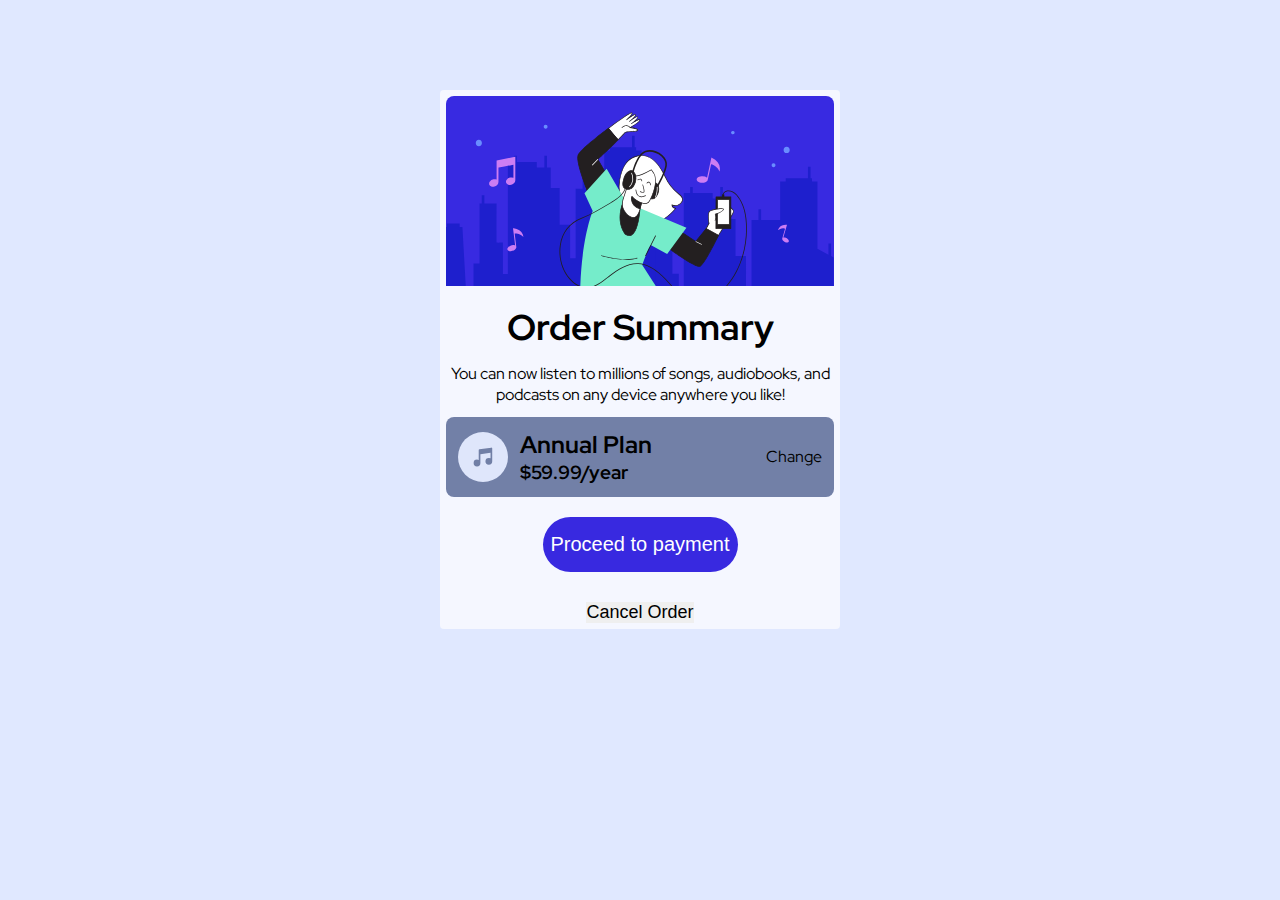
<file: card/index.html>
<!doctype html>
<html lang="en">
  <head>
    <meta charset="UTF-8" />
    <meta name="viewport" content="width=device-width, initial-scale=1.0" />
    <!-- displays site properly based on user's device -->

    <link
      rel="icon"
      type="image/png"
      sizes="32x32"
      href="./images/favicon-32x32.png"
    />

    <title>Frontend Mentor | Order summary card</title>
    <link rel="stylesheet" href="style.css" />
  </head>
  <body>
    <div class="wrapper">
      <div class="card">
        <img src="./images/illustration-hero.svg" alt="hero music" />
        <h1>Order Summary</h1>
        <p>
          You can now listen to millions of songs, audiobooks, and podcasts on
          any device anywhere you like!
        </p>
        <div class="plan">
          <div class="music">
            <img src="./images/icon-music.svg" alt="icon music" />
            <div>
              <h2>Annual Plan</h2>
              <h3>$59.99/year</h3>
            </div>
          </div>
          <span> Change</span>
        </div>
        <div class="btn-wrapper">
          <button class="btn1">Proceed to payment</button>
          <button class="btn2">Cancel Order</button>
        </div>
      </div>
    </div>

    <!-- <div class="attribution">
      Challenge by
      <a href="https://www.frontendmentor.io?ref=challenge" target="_blank"
        >Frontend Mentor</a
      >. Coded by <a href="#">Duwayne</a>.
    </div> -->
  </body>
</html>
</file>
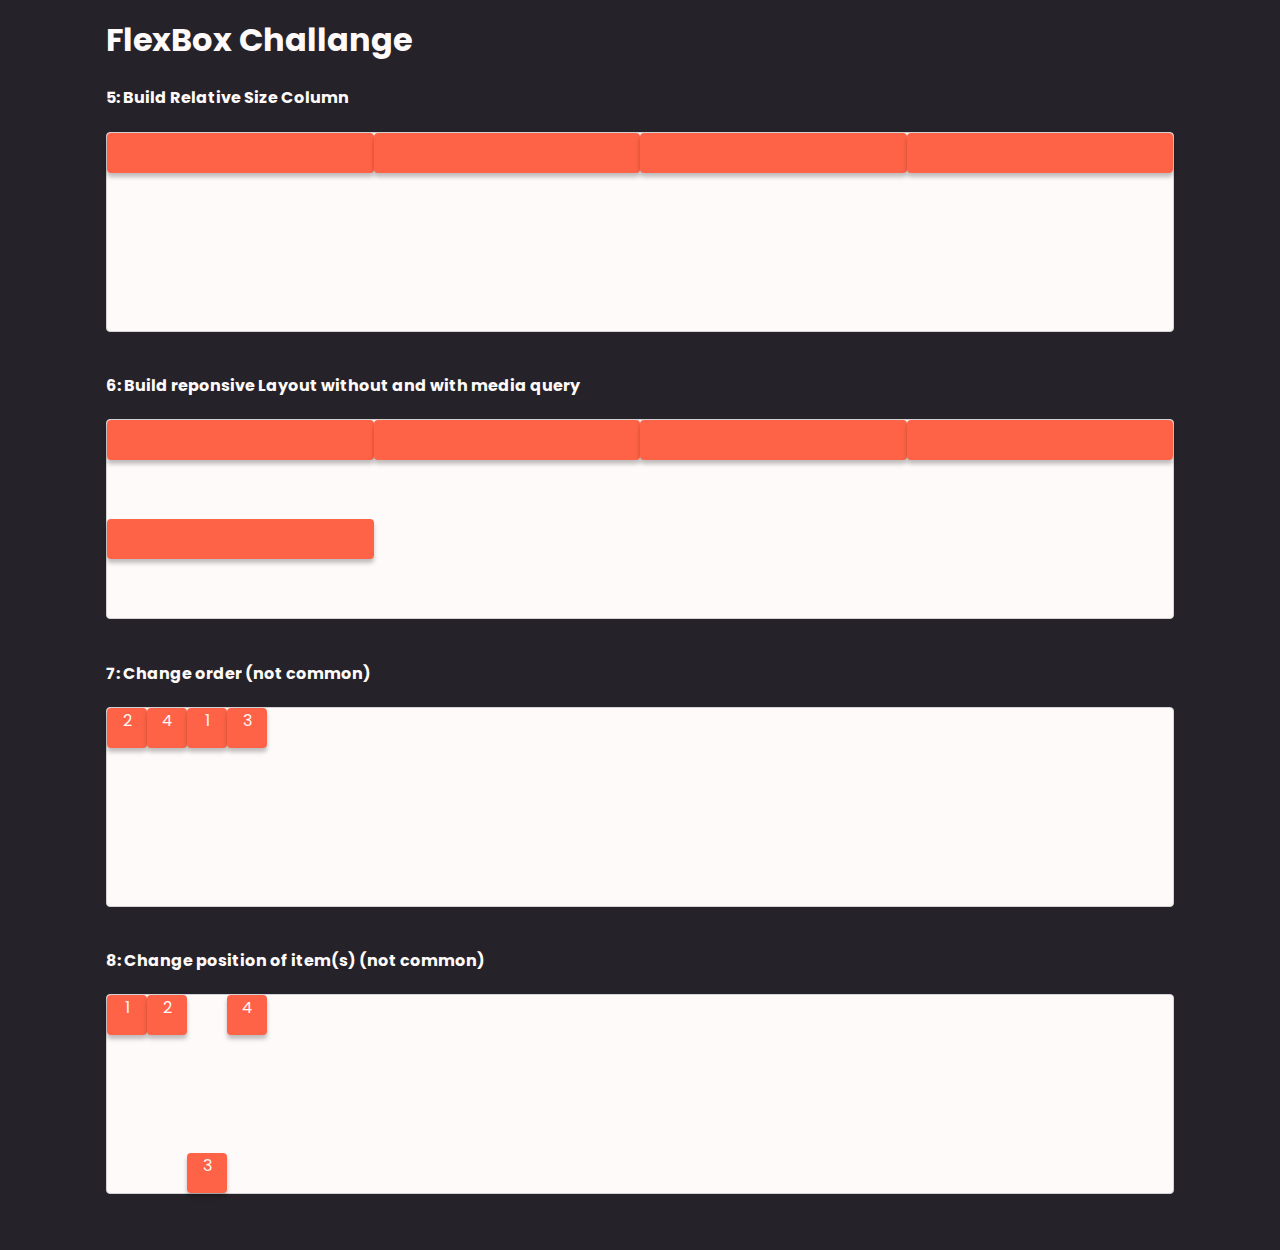
<file: Flex/index.html>
<html lang="en">
  <head>
    <meta charset="UTF-8" />
    <meta name="viewport" content="width=device-width, initial-scale=1.0" />
    <title>FlexBox</title>

    <link rel="stylesheet" href="style.css" />
  </head>
  <body>
    <h1>FlexBox Challange</h1>
    <!--    <div class="task task-1">
      <h4>1: Align block items in the same row</h4>

      <div class="container">
        <div class="item"></div>
        <div class="item"></div>
        <div class="item"></div>
      </div>
    </div>

    <div class="task task-2">
      <h4>2: Center item(s) in the middle of the container</h4>

      <div class="container">
        <div class="item"></div>
      </div>
    </div>

    <div class="task task-3">
      <h4>3: Distribute equal space between items</h4>

      <div class="container">
        <div class="item sm"></div>

        <div class="item lg"></div>

        <div class="item"></div>
      </div>
    </div> -->

    <!-- <div class="task task-4">
      <h4>4: Push last item to the end</h4>

      <div class="option-1">
        <div class="container">
          <div class="item sm"></div>

          <div class="item"></div>
        </div>
      </div>

      <div class="option-2">
        <div class="container">
          <div class="item sm"></div>

          <div class="item"></div>
          <div class="space"></div>
          <div class="item"></div>
        </div>
      </div>

      <div class="option-3">
        <div class="container">
          <div class="item sm"></div>

          <div class="item"></div>
        </div>
      </div>
    </div> -->

    <div class="task task-5">
      <h4>5: Build Relative Size Column</h4>

      <div class="container">
        <div class="item item-1"></div>

        <div class="item item-2"></div>

        <div class="item item-3"></div>

        <div class="item item-4"></div>
      </div>
    </div>

    <div class="task task-6">
      <h4>6: Build reponsive Layout without and with media query</h4>

      <div class="container">
        <div class="item lg"></div>

        <div class="item lg"></div>

        <div class="item lg"></div>

        <div class="item lg"></div>

        <div class="item lg"></div>
      </div>
    </div>

    <div class="task task-7">
      <h4>7: Change order (not common)</h4>

      <div class="container">
        <div class="item item-1">1</div>

        <div class="item item-2">2</div>

        <div class="item item-3">3</div>

        <div class="item item-4">4</div>
      </div>
    </div>

    <div class="task task-8">
      <h4>8: Change position of item(s) (not common)</h4>

      <div class="container">
        <div class="item item-1">1</div>

        <div class="item item-2">2</div>

        <div class="item item-3">3</div>

        <div class="item item-4">4</div>
      </div>
    </div>
  </body>
</html>
</file>
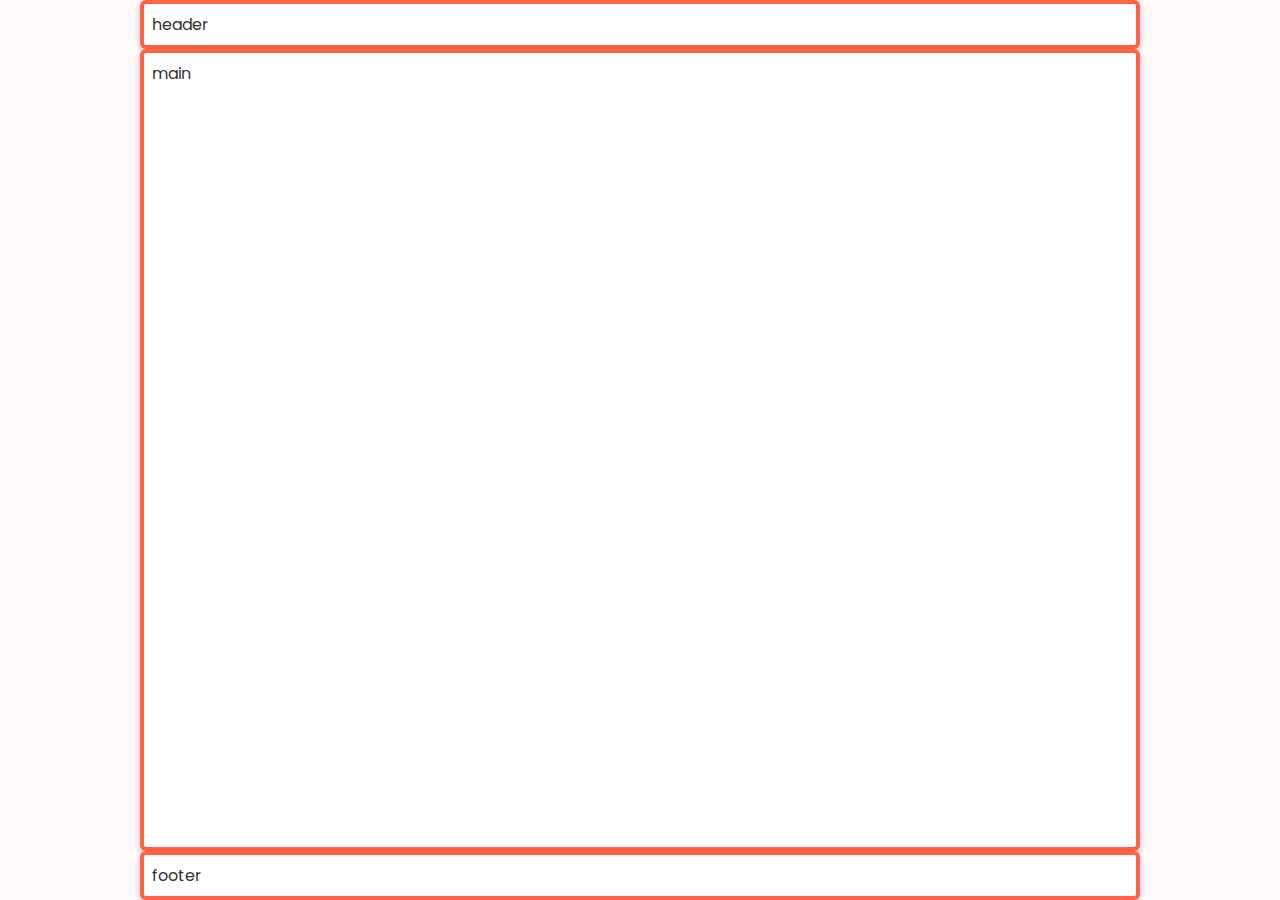
<file: CSSGrid-Tutorial/CSSGrid-Tutorial/task1.html>
<!DOCTYPE html>
<html lang="en">
  <head>
    <meta charset="UTF-8" />
    <meta name="viewport" content="width=device-width, initial-scale=1.0" />
    <title>Grid - Task 1</title>
    <link rel="stylesheet" href="style.css" />
  </head>
  <body>
    <div class="task-1 container">
      <header class="item">header</header>

      <main class="item">main</main>

      <footer class="item">footer</footer>
    </div>
  </body>
</html>
</file>
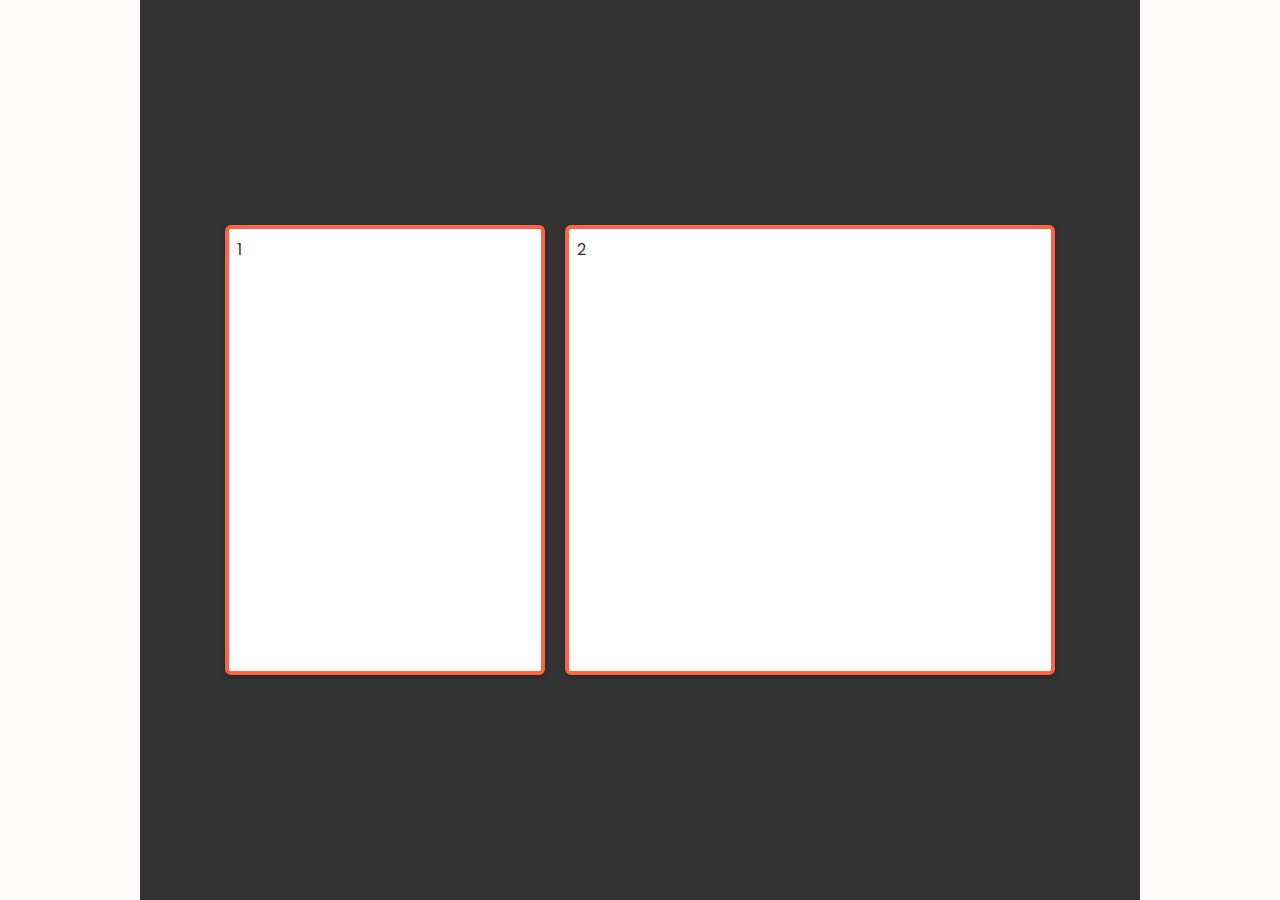
<file: CSSGrid-Tutorial/CSSGrid-Tutorial/task2.html>
<!DOCTYPE html>
<html lang="en">
  <head>
    <meta charset="UTF-8" />
    <meta name="viewport" content="width=device-width, initial-scale=1.0" />
    <title>Grid - Task 2</title>

    <link rel="stylesheet" href="style.css" />
  </head>
  <body>
    <div class="task-2 container">
      <div class="item item-1 height-50">1</div>

      <div class="item item-2 height-50">2</div>
    </div>
  </body>
</html>
</file>
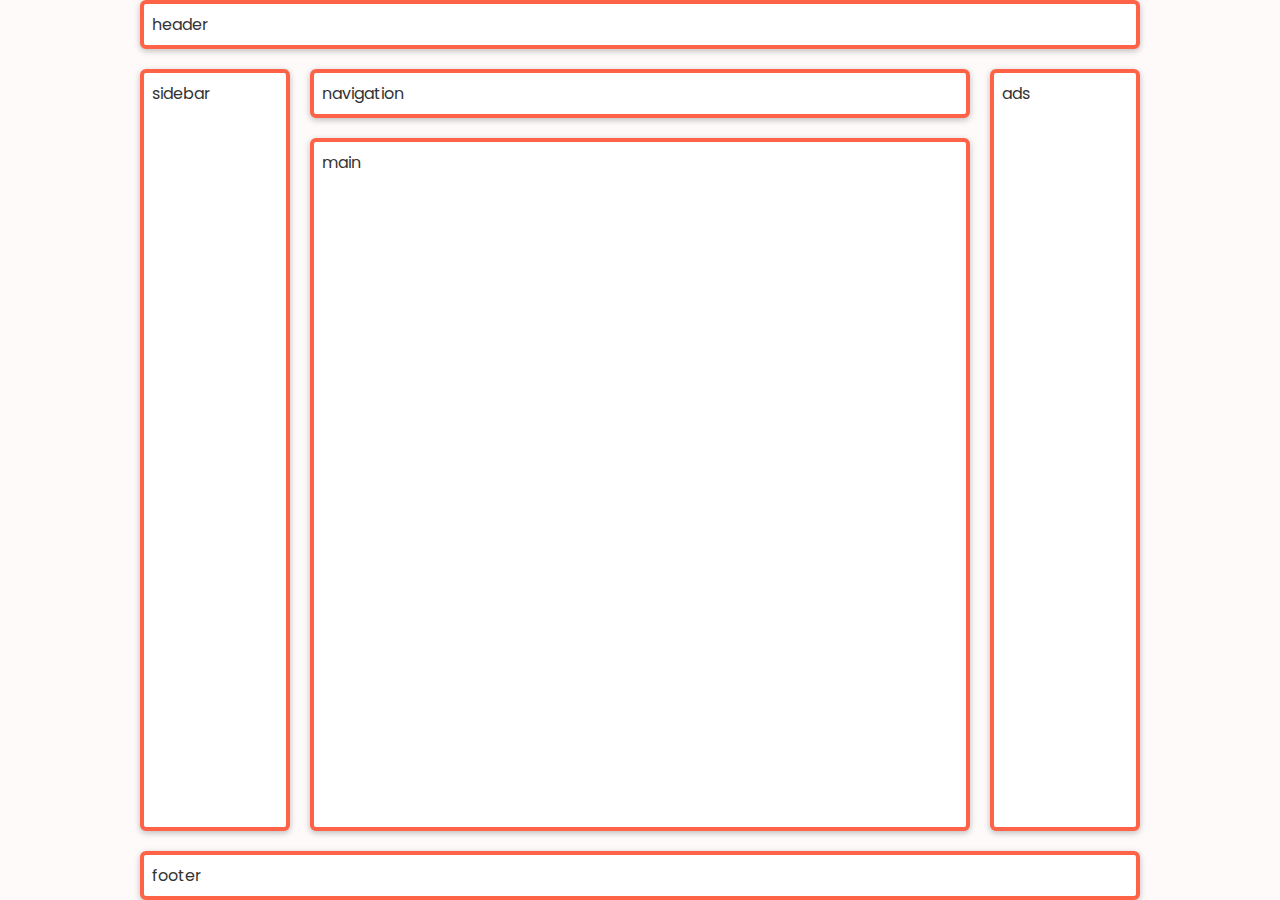
<file: CSSGrid-Tutorial/CSSGrid-Tutorial/task3-1.html>
<!DOCTYPE html>
<html lang="en">
  <head>
    <meta charset="UTF-8" />
    <meta name="viewport" content="width=device-width, initial-scale=1.0" />
    <title>Grid - Task 3.1</title>

    <link rel="stylesheet" href="style.css" />
  </head>
  <body>
    <div class="task-3-1 container">
      <div class="item header">header</div>

      <div class="item navigation">navigation</div>

      <div class="item main">main</div>

      <div class="item sidebar">sidebar</div>

      <div class="item ads">ads</div>

      <div class="item footer">footer</div>
    </div>
  </body>
</html>
</file>
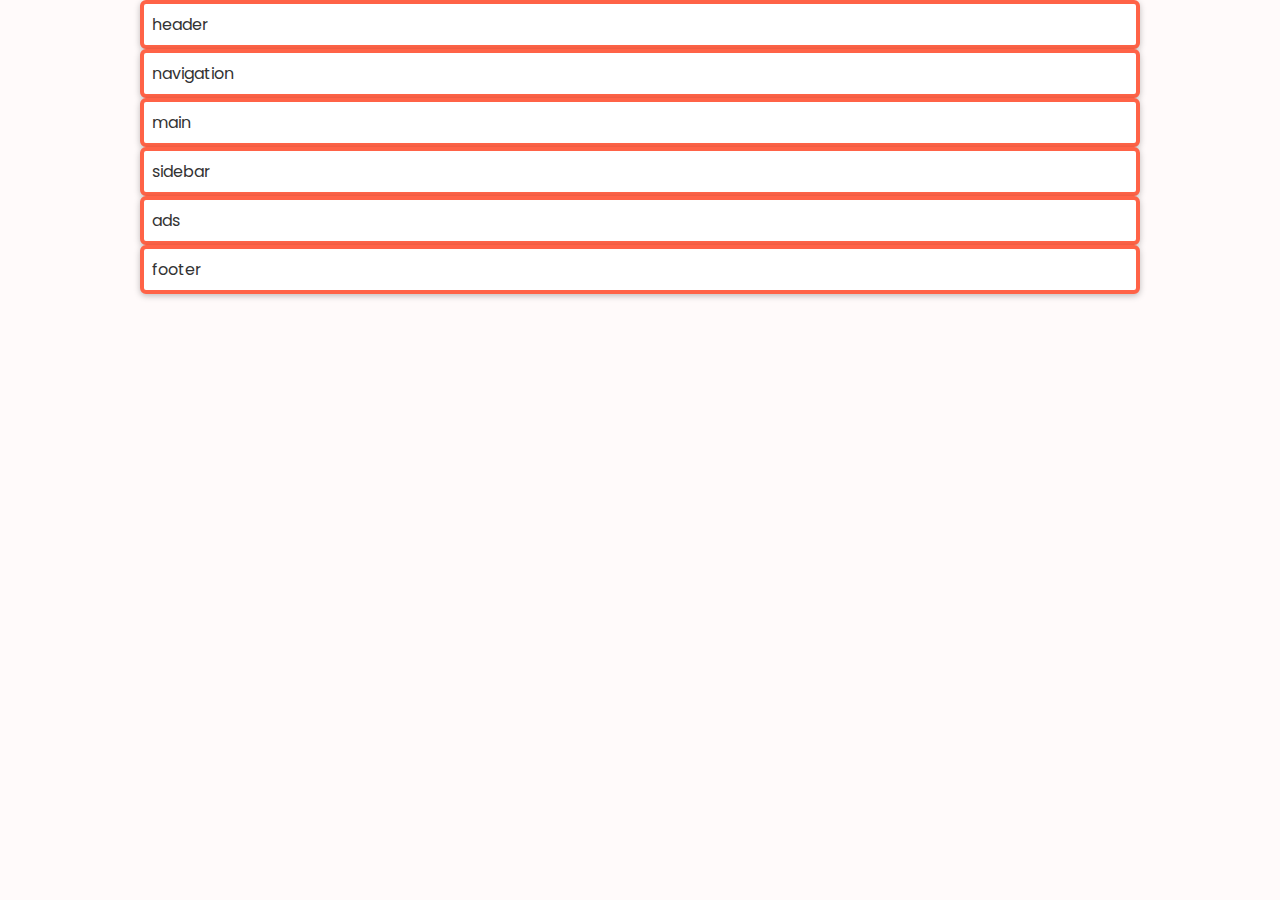
<file: CSSGrid-Tutorial/CSSGrid-Tutorial/task3-2.html>
<!DOCTYPE html>
<html lang="en">
  <head>
    <meta charset="UTF-8" />
    <meta name="viewport" content="width=device-width, initial-scale=1.0" />
    <title>Grid - Task 3.2</title>

    <link rel="stylesheet" href="style.css" />
  </head>
  <body>
    <div class="task-3-2 container">
      <div class="item header">header</div>

      <div class="item navigation">navigation</div>

      <div class="item main">main</div>

      <div class="item sidebar">sidebar</div>

      <div class="item ads">ads</div>

      <div class="item footer">footer</div>
    </div>
  </body>
</html>
</file>
<file: card/style.css>
@import url("https://fonts.googleapis.com/css2?family=Red+Hat+Display:ital,wght@0,300..900;1,300..900&display=swap");

* {
  margin: 0;
  padding: 0;
  box-sizing: border-box;
}

body {
  font-size: 16px;
  font-family: "Red Hat Display", sans-serif;
  background-color: var(--paleBlue);
}

:root {
  --paleBlue: hsl(225, 100%, 94%);
  --brightBlue: hsl(245, 75%, 52%);
  --veryPaleBlue: hsl(225, 100%, 98%);
  --DeBlue: hsl(224, 23%, 55%);
  --DarkBlue: hsl(233, 47%, 23%);
}

.wrapper {
  width: 400px;
  margin: 0 auto;
  border-radius: 4px;
  margin-top: 10vh;
  background-color: var(--veryPaleBlue);
  padding: 6px;
}

img {
  width: 100%;
  object-fit: contain;
  border-top-left-radius: 8px;
  border-top-right-radius: 8px;
}

h1 {
  font-size: 36px;
  text-align: center;
  margin: 12px 0;
}

p {
  text-align: center;
  margin-bottom: 12px;
}

.plan {
  background-color: var(--DeBlue);
  padding: 12px;
  display: flex;
  align-items: center;
  justify-content: space-between;
  border-radius: 8px;
}

.music {
  display: flex;
  gap: 12px;
  border-radius: 6px;
}

.music img {
  width: 50px;
}

.btn-wrapper {
  margin-top: 20px;
  display: flex;
  flex-direction: column;
  justify-content: center;
  align-items: center;
  gap: 30px;
}

.btn1 {
  background-color: var(--brightBlue);
  padding: 16px 8px;
  color: white;
  border-radius: 33px;
  cursor: pointer;
  border: none;
  font-size: 20px;
}

.btn2 {
  border: none;
  cursor: pointer;
  font-size: 18px;
}
</file>
<file: Flex/style.css>
@import url("https://fonts.googleapis.com/css2?family=Poppins:wght@300;400&display=swap");

* {
  box-sizing: border-box;
}

body {
  background-color: #252329;
  font-family: "Poppins", sans-serif;
  color: snow;

  max-width: 1100px;
  margin: 0 auto;
  padding: 16px;
}

.task {
  padding-bottom: 20px;
  margin-bottom: 20px;
}

.container {
  background-color: snow;
  border: 1px solid lightgray;
  height: 200px;
  border-radius: 4px;
}

.item {
  width: 40px;
  height: 40px;
  border-radius: 4px;
  box-shadow: 0px 4px 4px rgba(0, 0, 0, 0.25);
  background-color: tomato;
  text-align: center;
}

.sm {
  width: 20px;
}

.lg {
  width: 80px;
}

/* TASK 1 */

.task-1 .container {
  display: flex;
}

/* TASK 2 */

.task-2 .container {
  display: flex;
  align-items: center;
  justify-content: center;
}

/* TASK 3 */

.task-3 .container {
  display: flex;
  justify-content: space-evenly;
}

/* TASK 4 */

.task-4 .option-1 .container {
  display: flex;
  justify-content: space-between;
}

.task-4 .option-2 .container {
  display: flex;
}

.task-4 .option-2 .space {
  flex: 1;
}

.task-4 .option-2 .container .space {
}

.task-4 .option-3 .container {
  display: flex;
}

.task-4 .option-3 .item:first-child {
  flex: 1;
}

/* TASK 5 */

.task-5 .container {
  display: flex;
}

.task-5 .item-1 {
  flex: 1;
}

.task-5 .item-2 {
  flex: 1;
}

.task-5 .item-3 {
  flex: 1;
}

.task-5 .item-4 {
  flex: 1;
}

/* TASK 6 */

.task-6 .container {
  display: flex;
  flex-wrap: wrap;
}

.task-6 .item {
  flex-basis: 50%;
}

@media (min-width: 375px) {
  .task-6 .item {
    flex-basis: 25%;
  }
}

/* TASK 7 change the order of the child element (order: number ) */

.task-7 .container {
  display: flex;
}

.task-7 .item-1 {
  order: 1;
}

.task-7 .item-3 {
  order: 2;
}

/* TASK 8 (align-self)*/

.task-8 .container {
  display: flex;
}

.task-8 .item-3 {
  align-self: flex-end;
}
</file>
<file: CSSGrid-Tutorial/CSSGrid-Tutorial/style.css>
@import url("https://fonts.googleapis.com/css2?family=Poppins:wght@300;400&display=swap");

/* SET UP */

* {
  box-sizing: border-box;
}

ul {
  padding-left: 1.5rem;
}

body {
  font-family: "Poppins", sans-serif;
  color: #333;
  background-color: snow;
  margin: 0 auto;
  max-width: 1000px;
}

.item {
  padding: 8px;
  background-color: white;
  border: 4px solid tomato;
  border-radius: 6px;
  box-shadow: 0px 2px 6px rgba(0, 0, 0, 0.25);
}

.height-50 {
  height: 50vh;
}

/* Task 1 */

.task-1.container {
  display: grid;
  grid-template-rows: auto 1fr auto;
  /* background-color: gray;
  padding: 20px; */
  height: 100vh;
}

/* Task 2 */

.task-2.container {
  display: grid;
  grid-template-columns: repeat(12, 1fr);
  height: 100vh;
  align-items: center;
  background-color: #333;
  gap: 20px;
}

.task-2 .item-1 {
  grid-column: 2 / span 4;
}

.task-2 .item-2 {
  grid-column: 6 / span 6;
}

/* Task 3.1 */

.task-3-1.container {
  display: grid;
  grid-template-rows: auto auto 1fr auto auto auto;
  gap: 20px;
  height: 100vh;
}

@media (min-width: 720px) {
  .task-3-1.container {
    grid-template-columns: repeat(12, 1fr);
    grid-template-rows: auto auto 1fr auto;
  }

  .task-3-1 .header {
    grid-column: 1 / span 12;
  }

  .task-3-1 .navigation {
    grid-column: 1 / span 12;
  }

  .task-3-1 .main {
    grid-column: 3 / span 10;
  }

  .task-3-1 .sidebar {
    grid-column: 1 / span 2;
    grid-row: 3;
  }

  .task-3-1 .ads {
    grid-column: 1 / span 2;
  }

  .task-3-1 .footer {
    grid-column: 3 / span 10;
  }
}

@media (min-width: 1020px) {
  .task-3-1 .header {
    grid-column: 1 / span 12;
  }

  .task-3-1 .navigation {
    grid-column: 3 / span 8;
  }

  .task-3-1 .main {
    grid-column: 3 / span 8;
  }

  .task-3-1 .sidebar {
    grid-row: 2 / 4;
  }

  .task-3-1 .ads {
    grid-column: 11 / span 2;
    grid-row: 2/4;
  }

  .task-3-1 .footer {
    grid-column: 1 / span 12;
  }
}

/* Task 3.2 */

.task-3-2.container {
}

.task-3-2 .header {
}

.task-3-2 .navigation {
}

.task-3-2 .ads {
}

.task-3-2 .sidebar {
}

.task-3-2 .main {
}

.task-3-2 .footer {
}

@media (min-width: 720px) {
}

@media (min-width: 1020px) {
}

/* Task 4 */

.task-4.container {
}

.task-4 .item-5 {
}

/* Task 5 */

.task-5.container {
}

.task-5 .item-1 {
}

.task-5 .item-2 {
}

.task-5 .item-3 {
}

.task-5 .item-4 {
}
</file>
